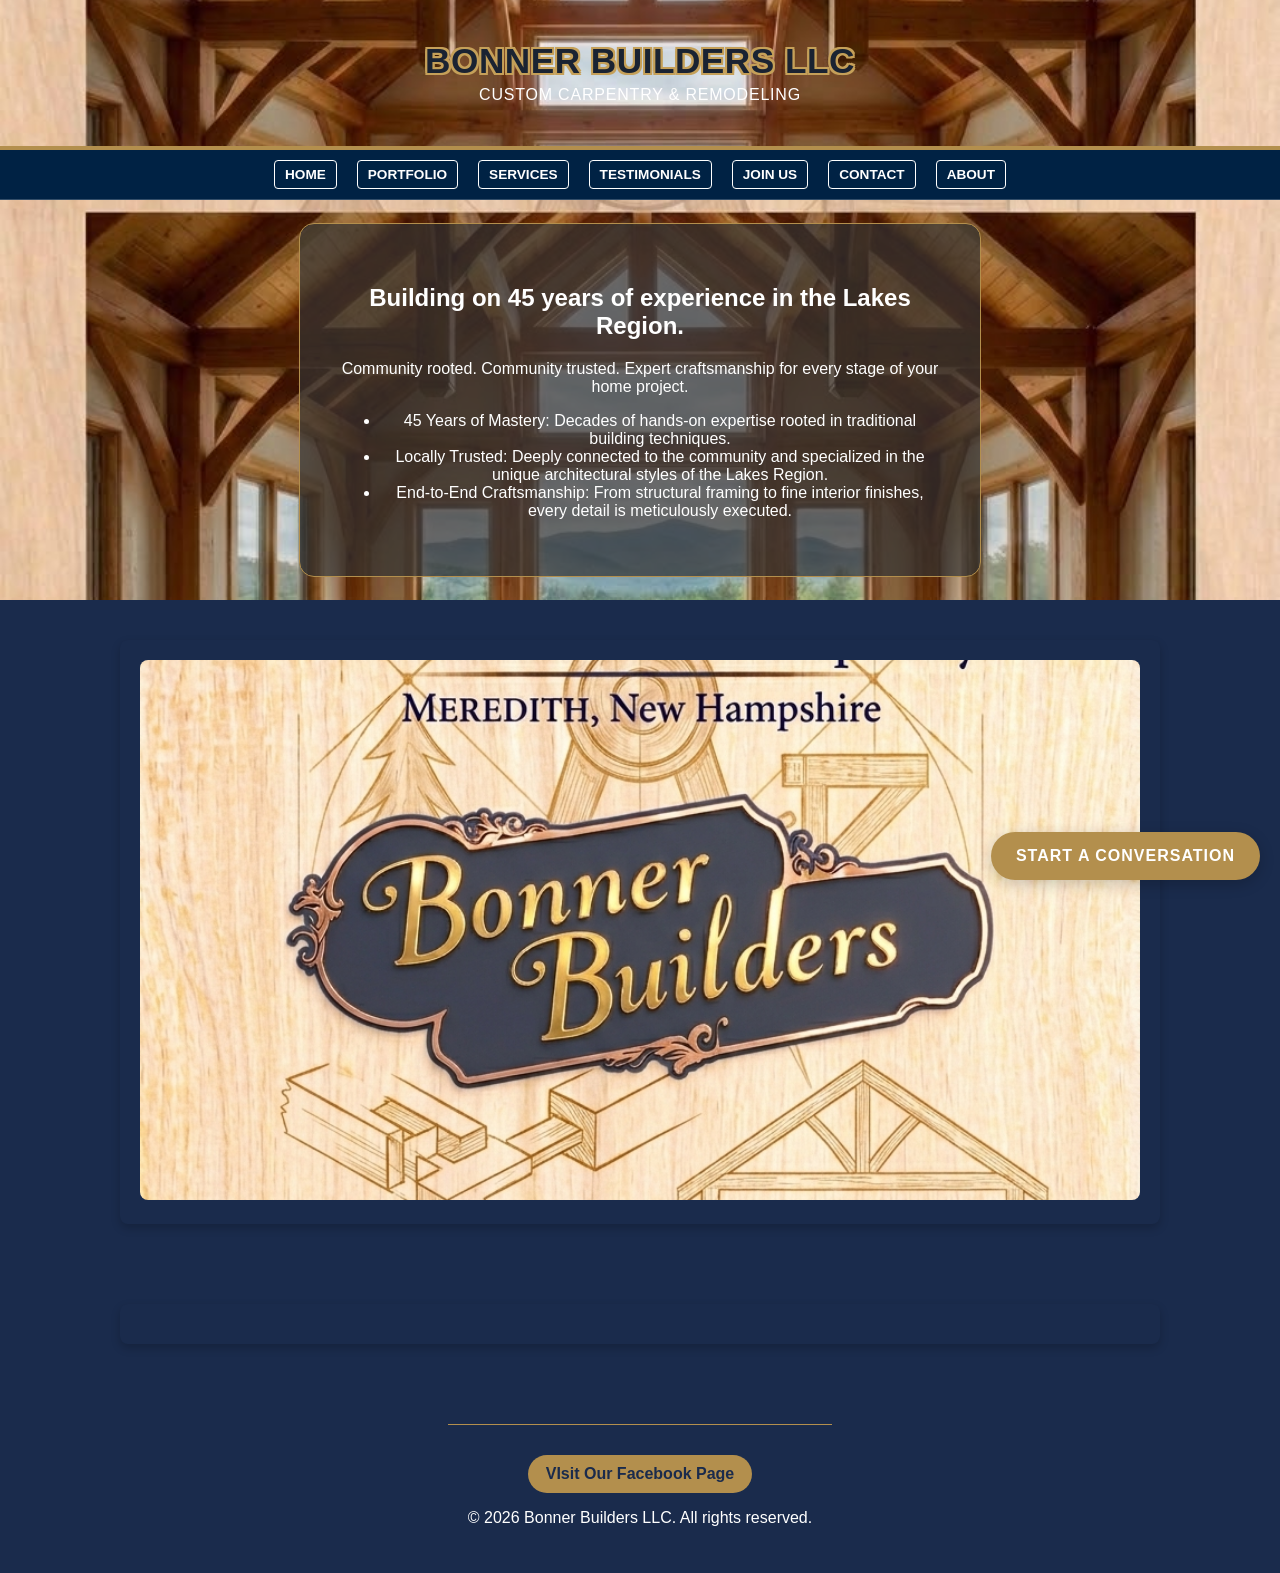
<file: index.html>
<!DOCTYPE html>
<html lang="en">
<head>
    <meta charset="UTF-8">
    <meta name="viewport" content="width=device-width, initial-scale=1.0">
    <title>Bonner Builders LLC | Custom Residential Carpentry & Remodeling</title>
    <link rel="stylesheet" href="style.css">
    <style>
        header h1 {
            color: #1a2332;
            text-shadow: 
                -2px -2px 0 #c5a059,
                2px -2px 0 #c5a059,
                -2px 2px 0 #c5a059,
                2px 2px 0 #c5a059,
                -2px 0 0 #c5a059,
                2px 0 0 #c5a059,
                0 -2px 0 #c5a059,
                0 2px 0 #c5a059,
                -1px -1px 0 #c5a059,
                1px -1px 0 #c5a059,
                -1px 1px 0 #c5a059,
                1px 1px 0 #c5a059;
        }
    </style>
</head>
<body>

<header id="home">
    <h1>BONNER BUILDERS LLC</h1>
    <p>CUSTOM CARPENTRY & REMODELING</p>
</header>

<nav>
    <a href="index.html">Home</a>
    <a href="portfolio.html">Portfolio</a>
    <a href="services.html">Services</a>
    <a href="testimonials.html">Testimonials</a>
    <a href="join.html">Join Us</a>
    <a href="contact.html">Contact</a>
    <a href="about.html">About</a>
</nav>
    <!-- Add this section to your index.html -->
<section class="hero-fade-container">
    <div class="fade-in-box">
        <h2>Building on 45 years of experience in the Lakes Region.</h2>
        <p>Community rooted. Community trusted. Expert craftsmanship for every stage of your home project.</p>
        
        <!-- Animated Bullet Points -->
        <ul class="animated-bullets">
            <li class="bullet-item bullet-1">45 Years of Mastery: Decades of hands-on expertise rooted in traditional building techniques.</li>
            <li class="bullet-item bullet-2">Locally Trusted: Deeply connected to the community and specialized in the unique architectural styles of the Lakes Region.</li>
            <li class="bullet-item bullet-3">End-to-End Craftsmanship: From structural framing to fine interior finishes, every detail is meticulously executed.</li>
        </ul>
    </div>
</section>
<main class="container">
    <!-- Add the 'fade-element' class to your image -->
    <img src="images/bbhero.png" 
         alt="Custom residential carpentry by Bonner Builders" 
         class="fade-element"
         style="width: 100%; max-height: 60vh; object-fit: cover; border-radius: 8px;">
</main><main class="container">

  </div>
</main>
    <footer>
        <div class="footer-facebook-link">
            <a class="footer-facebook-pill" href="https://www.facebook.com/share/1ekzLzXVcL/" target="_blank" rel="noopener noreferrer">VIsit Our Facebook Page</a>
        </div>
        <p>&copy; 2026 Bonner Builders LLC. All rights reserved.</p>
    </footer>
    <a href="contact.html" class="floating-cta">Start a Conversation</a>
</body>
</html>
</file>
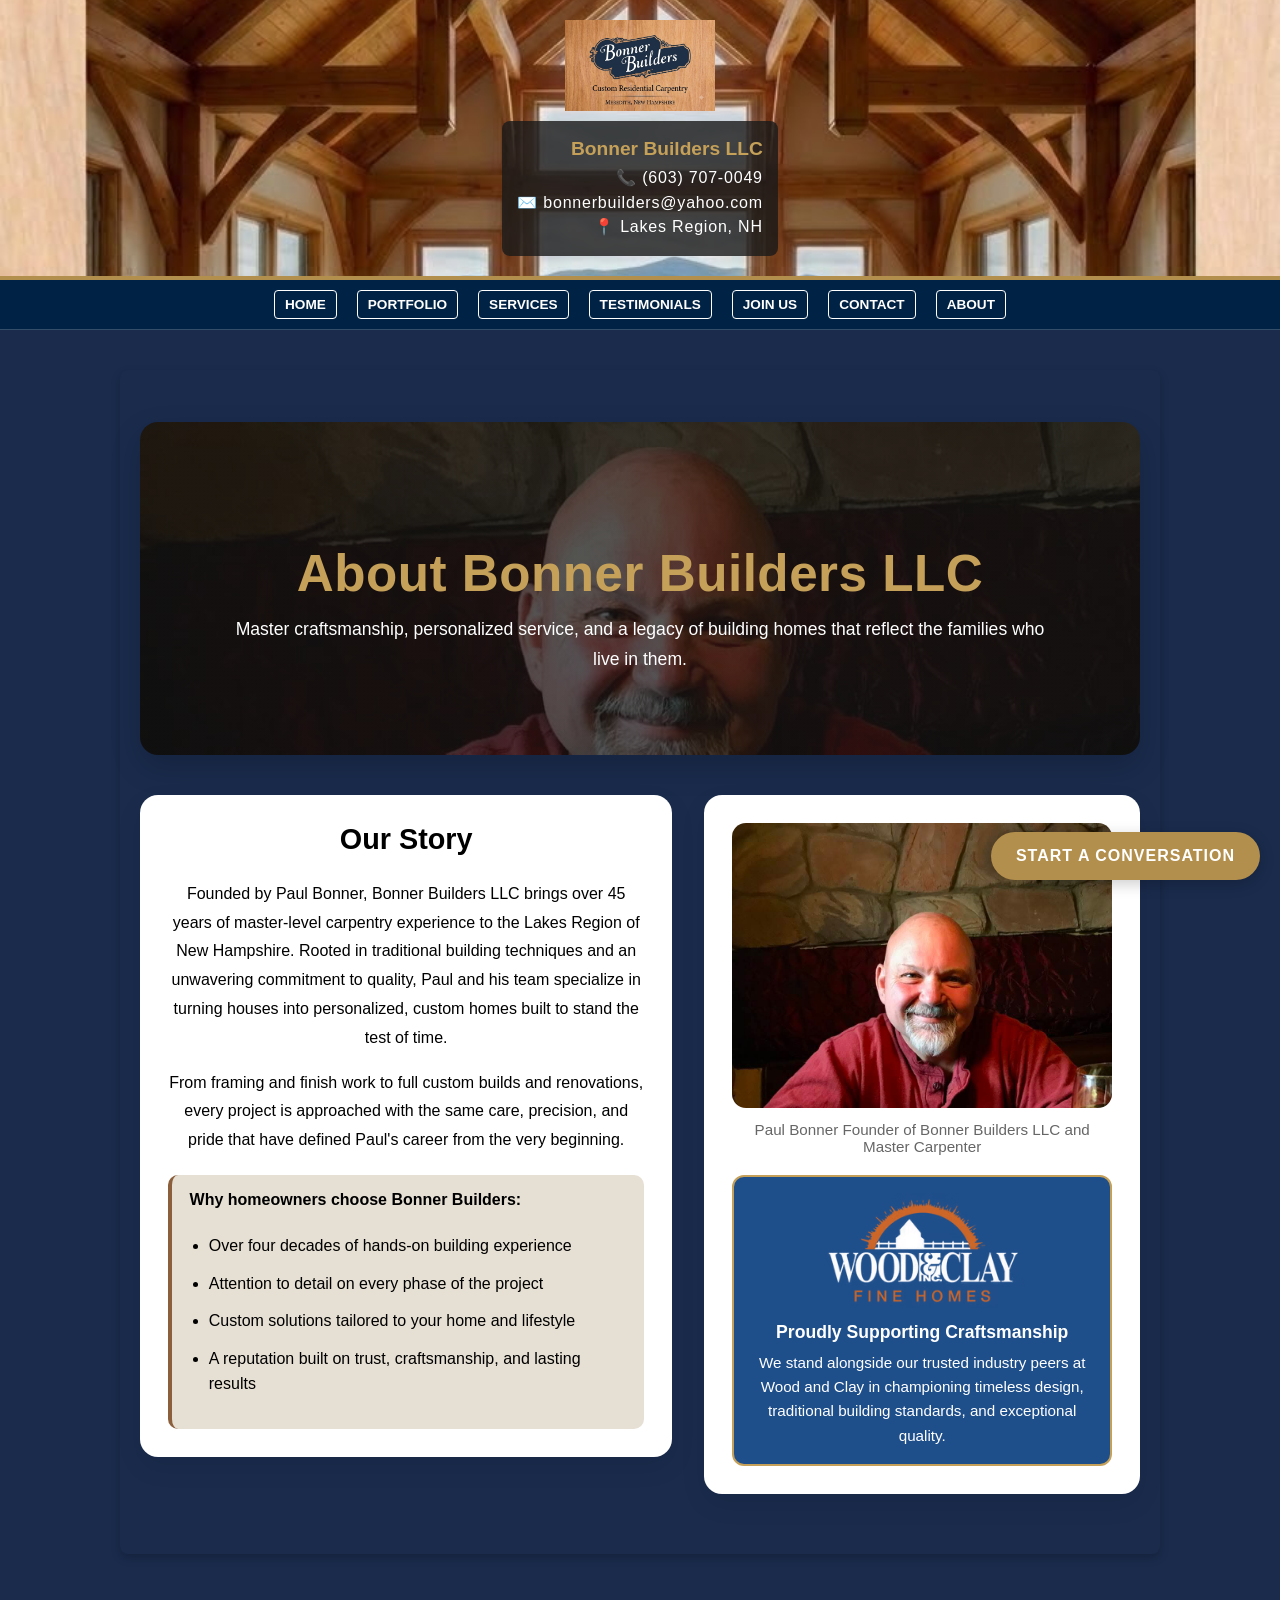
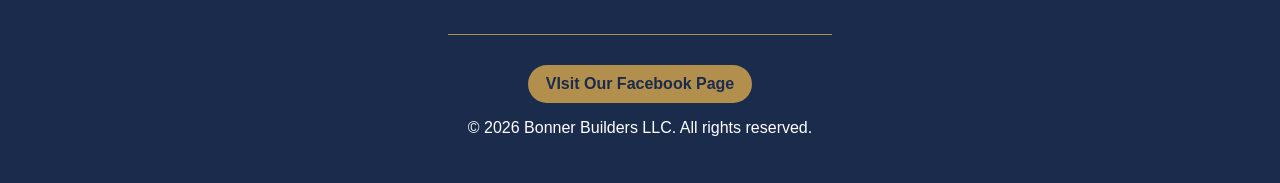
<file: about.html>
<!DOCTYPE html>
<html lang="en">
<head>
    <meta charset="UTF-8">
    <meta name="viewport" content="width=device-width, initial-scale=1.0">
    <title>About Us | Bonner Builders LLC</title>
    <link rel="stylesheet" href="style.css">
    <style>
        .about-hero {
            background: linear-gradient(rgba(20, 20, 20, 0.72), rgba(20, 20, 20, 0.72)), url('images/paul.jpg') center/cover no-repeat;
            color: #fff;
            border-radius: 18px;
            padding: 5rem 2rem;
            text-align: center;
            margin: 2rem 0;
            box-shadow: 0 12px 30px rgba(0, 0, 0, 0.18);
        }

        .about-hero h1 {
            font-size: clamp(2rem, 4vw, 3.5rem);
            margin-bottom: 0.75rem;
            letter-spacing: 0.5px;
            color: #c5a059;
        }

        .about-hero p {
            max-width: 820px;
            margin: 0 auto;
            font-size: 1.1rem;
            line-height: 1.7;
        }

        .about-content {
            display: grid;
            grid-template-columns: 1.1fr 0.9fr;
            gap: 2rem;
            align-items: start;
            margin: 2.5rem 0;
        }

        .story-card,
        .photo-card {
            background: #fff;
            border-radius: 18px;
            padding: 1.75rem;
            box-shadow: 0 10px 26px rgba(0, 0, 0, 0.08);
        }

        .story-card {
            color: #000;
        }

        .story-card h2,
        .story-card p,
        .story-card strong,
        .story-card li {
            color: #000;
        }

        .story-card h2 {
            margin-top: 0;
            font-size: 1.8rem;
        }

        .story-card p {
            line-height: 1.8;
            margin-bottom: 1rem;
        }

        .highlight-box {
            background: #e6dfd3;
            border-left: 4px solid #8b5e3c;
            padding: 1rem 1.1rem;
            border-radius: 10px;
            margin-top: 1.25rem;
            color: #000;
        }

        .highlight-box strong {
            color: #000;
        }

        .photo-card img {
            width: 100%;
            height: auto;
            border-radius: 14px;
            display: block;
            object-fit: cover;
        }

        .photo-card .caption {
            margin-top: 0.85rem;
            font-size: 0.95rem;
            color: #666;
            text-align: center;
        }

        .wood-clay-support {
            margin-top: 1.25rem;
            padding: 1rem;
            border: 2px solid #c5a059;
            border-radius: 12px;
            background: #1f4f8b;
            text-align: center;
        }

        .wood-clay-support img {
            max-width: 220px;
            width: 100%;
            height: auto;
            display: block;
            margin: 0 auto 0.85rem;
        }

        .wood-clay-support h3 {
            margin: 0 0 0.5rem;
            font-size: 1.1rem;
            color: #ffffff;
        }

        .wood-clay-support p {
            margin: 0;
            font-size: 0.95rem;
            line-height: 1.6;
            color: #ffffff;
        }

        .about-bullets {
            margin-top: 1.5rem;
            padding-left: 1.2rem;
            color: #000;
        }

        .about-bullets li {
            margin-bottom: 0.75rem;
            line-height: 1.6;
            color: #000;
        }

        @media (max-width: 900px) {
            .about-content {
                grid-template-columns: 1fr;
            }
        }
    </style>
</head>
<body>

  <header>
    <div class="logo-side">
        <img src="images/logo.png" alt="Bonner Builders Logo">
    </div>
    <div class="header-info">
        <h3>Bonner Builders LLC</h3>
        <p>📞 (603) 707-0049</p>
        <p>✉️ bonnerbuilders@yahoo.com</p>
        <p>📍 Lakes Region, NH</p>
    </div>
</header>

    <nav>
        <a href="index.html">HOME</a>
        <a href="portfolio.html">PORTFOLIO</a>
        <a href="services.html">SERVICES</a>
        <a href="testimonials.html">TESTIMONIALS</a>
        <a href="join.html">JOIN US</a>
        <a href="contact.html">CONTACT</a>
        <a href="about.html">ABOUT</a>
    </nav>

    <main class="container">
        <section class="about-hero">
            <h1>About Bonner Builders LLC</h1>
            <p>Master craftsmanship, personalized service, and a legacy of building homes that reflect the families who live in them.</p>
        </section>

        <section class="about-content">
            <article class="story-card">
                <h2>Our Story</h2>
                <p>
                    Founded by Paul Bonner, Bonner Builders LLC brings over 45 years of master-level carpentry experience to the Lakes Region of New Hampshire.
                    Rooted in traditional building techniques and an unwavering commitment to quality, Paul and his team specialize in turning houses
                    into personalized, custom homes built to stand the test of time.
                </p>

                <p>
                    From framing and finish work to full custom builds and renovations, every project is approached with the same care, precision, and pride
                    that have defined Paul's career from the very beginning.
                </p>

                <div class="highlight-box">
                    <strong>Why homeowners choose Bonner Builders:</strong>
                    <ul class="about-bullets">
                        <li>Over four decades of hands-on building experience</li>
                        <li>Attention to detail on every phase of the project</li>
                        <li>Custom solutions tailored to your home and lifestyle</li>
                        <li>A reputation built on trust, craftsmanship, and lasting results</li>
                    </ul>
                </div>
            </article>

            <aside class="photo-card">
                <img src="images/paul.jpg" alt="Paul Bonner">
                <div class="caption">Paul Bonner Founder of Bonner Builders LLC and Master Carpenter</div>
                <div class="wood-clay-support">
                    <a href="https://woodandclay.com" target="_blank" rel="noopener noreferrer">
                        <img src="assets/Wood&Clay_orangeltrs-01.avif" alt="Wood and Clay">
                    </a>
                    <h3>Proudly Supporting Craftsmanship</h3>
                    <p>We stand alongside our trusted industry peers at Wood and Clay in championing timeless design, traditional building standards, and exceptional quality.</p>
                </div>
            </aside>
        </section>
    </main>

<!-- Main content ends above this -->
  <!-- Main content ends above this -->
    <footer>
        <div class="footer-facebook-link">
            <a class="footer-facebook-pill" href="https://www.facebook.com/share/1ekzLzXVcL/" target="_blank" rel="noopener noreferrer">VIsit Our Facebook Page</a>
        </div>
        <p>&copy; 2026 Bonner Builders LLC. All rights reserved.</p>
    </footer>
    <a href="contact.html" class="floating-cta">Start a Conversation</a>
</body>
</html>
</file>
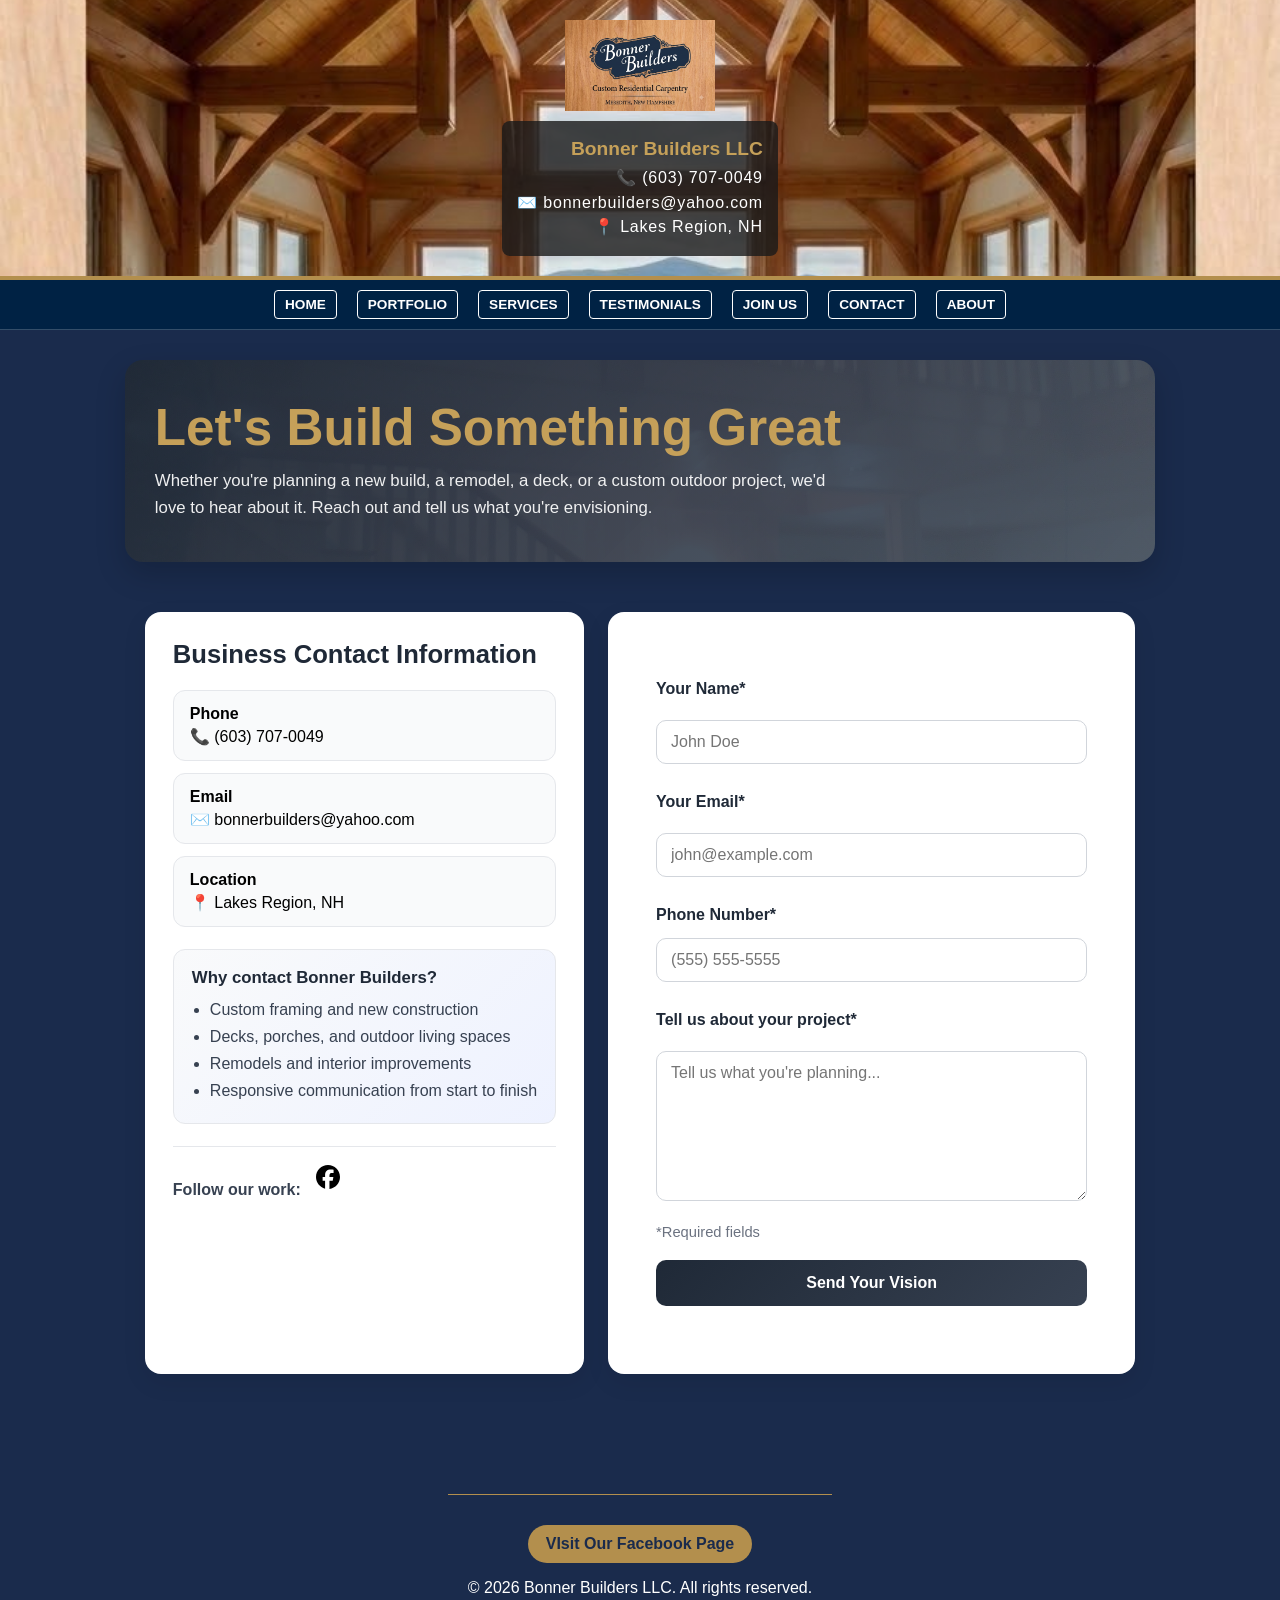
<file: contact.html>
<!DOCTYPE html>
<html lang="en">
<head>
  <meta charset="UTF-8">
  <meta name="viewport" content="width=device-width, initial-scale=1.0">
  <title>Contact Us | Bonner Builders LLC</title>
  <link rel="stylesheet" href="style.css">
  <style>
    .contact-page {
      padding: 30px 20px 60px;
    }

    .contact-hero {
      max-width: 1100px;
      margin: 0 auto 30px;
      background: linear-gradient(135deg, rgba(31,41,55,0.96), rgba(75,85,99,0.92)),
                  url('assets/bb (23).jpg') center/cover no-repeat;
      color: #fff;
      border-radius: 18px;
      overflow: hidden;
      padding: 40px 30px;
      box-shadow: 0 12px 30px rgba(0,0,0,0.18);
    }

    .contact-hero h1 {
      margin: 0 0 12px;
      font-size: clamp(2rem, 4vw, 3.2rem);
      line-height: 1.1;
      color: #c5a059;
    }

    .contact-hero p {
      margin: 0;
      max-width: 700px;
      font-size: 1.05rem;
      line-height: 1.6;
      color: rgba(255,255,255,0.92);
    }

    .contact-wrapper {
      max-width: 1100px;
      margin: 0 auto;
      display: grid;
      grid-template-columns: 1fr 1.2fr;
      gap: 24px;
      align-items: stretch;
    }

    .contact-details,
    .contact-form-container {
      background: #fff;
      border-radius: 16px;
      padding: 28px;
      box-shadow: 0 8px 24px rgba(0,0,0,0.08);
    }

    .contact-details h2 {
      margin-top: 0;
      font-size: 1.6rem;
      color: #1f2937;
    }

    .contact-details p {
      margin: 12px 0;
      color: #374151;
      line-height: 1.6;
    }

    .contact-list {
      display: grid;
      gap: 12px;
      margin-top: 20px;
    }

    .contact-item {
      border: 1px solid #e5e7eb;
      border-radius: 12px;
      padding: 14px 16px;
      background: #f9fafb;
      color: #000;
    }

    .contact-item strong {
      display: block;
      margin-bottom: 4px;
      color: #000;
    }

    .contact-item,
    .contact-item * {
      color: #000;
    }

    .social-links {
      margin-top: 22px;
      padding-top: 18px;
      border-top: 1px solid #e5e7eb;
    }

    .social-links p {
      margin-bottom: 10px;
    }

    .feature-box {
      margin-top: 22px;
      background: linear-gradient(135deg, #f9fafb, #eef2ff);
      border: 1px solid #e5e7eb;
      border-radius: 12px;
      padding: 18px;
    }

    .feature-box h3 {
      margin: 0 0 8px;
      font-size: 1.05rem;
      color: #1f2937;
    }

    .feature-box ul {
      margin: 0;
      padding-left: 18px;
      color: #374151;
      line-height: 1.7;
    }

    .contact-form-container form {
      display: grid;
      gap: 14px;
    }

    .contact-form-container label {
      font-weight: 600;
      color: #1f2937;
    }

    .contact-form-container input,
    .contact-form-container textarea {
      width: 100%;
      border: 1px solid #d1d5db;
      border-radius: 10px;
      padding: 12px 14px;
      font: inherit;
      background: #fff;
      transition: border-color 0.2s ease, box-shadow 0.2s ease;
      box-sizing: border-box;
    }

    .contact-form-container input:focus,
    .contact-form-container textarea:focus {
      outline: none;
      border-color: #2563eb;
      box-shadow: 0 0 0 3px rgba(37,99,235,0.12);
    }

    .contact-form-container button {
      margin-top: 6px;
      border: none;
      border-radius: 10px;
      padding: 14px 18px;
      background: linear-gradient(135deg, #1f2937, #374151);
      color: #fff;
      font-weight: 700;
      font-size: 1rem;
      cursor: pointer;
      transition: transform 0.2s ease, box-shadow 0.2s ease;
    }

    .contact-form-container button:hover {
      transform: translateY(-1px);
      box-shadow: 0 8px 16px rgba(31,41,55,0.18);
    }

    .form-note {
      font-size: 0.92rem;
      color: #6b7280;
      margin-top: -6px;
    }

    @media (max-width: 900px) {
      .contact-wrapper {
        grid-template-columns: 1fr;
      }
    }
  </style>
</head>
<body>

  <header>
    <div class="logo-side">
      <img src="images/logo.png" alt="Bonner Builders Logo">
    </div>
    <div class="header-info">
      <h3>Bonner Builders LLC</h3>
      <p>📞 (603) 707-0049</p>
      <p>✉️ bonnerbuilders@yahoo.com</p>
      <p>📍 Lakes Region, NH</p>
    </div>
  </header>

  <nav>
    <a href="index.html">Home</a>
    <a href="portfolio.html">Portfolio</a>
    <a href="services.html">Services</a>
    <a href="testimonials.html">Testimonials</a>
    <a href="join.html">Join Us</a>
    <a href="contact.html">Contact</a>
    <a href="about.html">About</a>
  </nav>

  <main class="contact-page">
    <section class="contact-hero">
      <h1>Let's Build Something Great</h1>
      <p>
        Whether you're planning a new build, a remodel, a deck, or a custom outdoor project,
        we'd love to hear about it. Reach out and tell us what you're envisioning.
      </p>
    </section>

    <section class="contact-wrapper">
      <div class="contact-details">
        <h2>Business Contact Information</h2>
        <div class="contact-list">
          <div class="contact-item">
            <strong>Phone</strong>
            📞 (603) 707-0049
          </div>
          <div class="contact-item">
            <strong>Email</strong>
            ✉️ bonnerbuilders@yahoo.com
          </div>
          <div class="contact-item">
            <strong>Location</strong>
            📍 Lakes Region, NH
          </div>
        </div>

        <div class="feature-box">
          <h3>Why contact Bonner Builders?</h3>
          <ul>
            <li>Custom framing and new construction</li>
            <li>Decks, porches, and outdoor living spaces</li>
            <li>Remodels and interior improvements</li>
            <li>Responsive communication from start to finish</li>
          </ul>
        </div>

        <div class="social-links">
          <p><strong>Follow our work:</strong></p>
          <a href="https://www.facebook.com/share/1ekzLzXVcL/" target="_blank" rel="noopener noreferrer">
            <img src="assets/facebook.svg" alt="Facebook" style="width:24px; height:24px; vertical-align:middle;">
          </a>
        </div>
      </div>

      <div class="contact-form-container">
        <form action="https://api.staticforms.dev/submit" method="POST">
          <input type="hidden" name="apiKey" value="sf_a66bca4711256ac8e68b286d">
          <input type="hidden" name="redirectTo" value="https://toddkidneyjourney1.github.io/Bonner-Builders-LLC/thank-you.html">

          <label for="name">Your Name*</label>
          <input type="text" id="name" name="name" placeholder="John Doe" required>

          <label for="email">Your Email*</label>
          <input type="email" id="email" name="email" placeholder="john@example.com" required>

          <label for="phone">Phone Number*</label>
          <input type="tel" id="phone" name="phone" placeholder="(555) 555-5555" required>

          <label for="message">Tell us about your project*</label>
          <textarea id="message" name="message" rows="6" placeholder="Tell us what you're planning..." required></textarea>

          <div class="form-note">*Required fields</div>

          <button type="submit">Send Your Vision</button>
        </form>
      </div>
    </section>
  </main>

  <footer>
    <div class="footer-facebook-link">
      <a class="footer-facebook-pill" href="https://www.facebook.com/share/1ekzLzXVcL/" target="_blank" rel="noopener noreferrer">VIsit Our Facebook Page</a>
    </div>
    <p>&copy; 2026 Bonner Builders LLC. All rights reserved.</p>
  </footer>

</body>
</html>
</file>
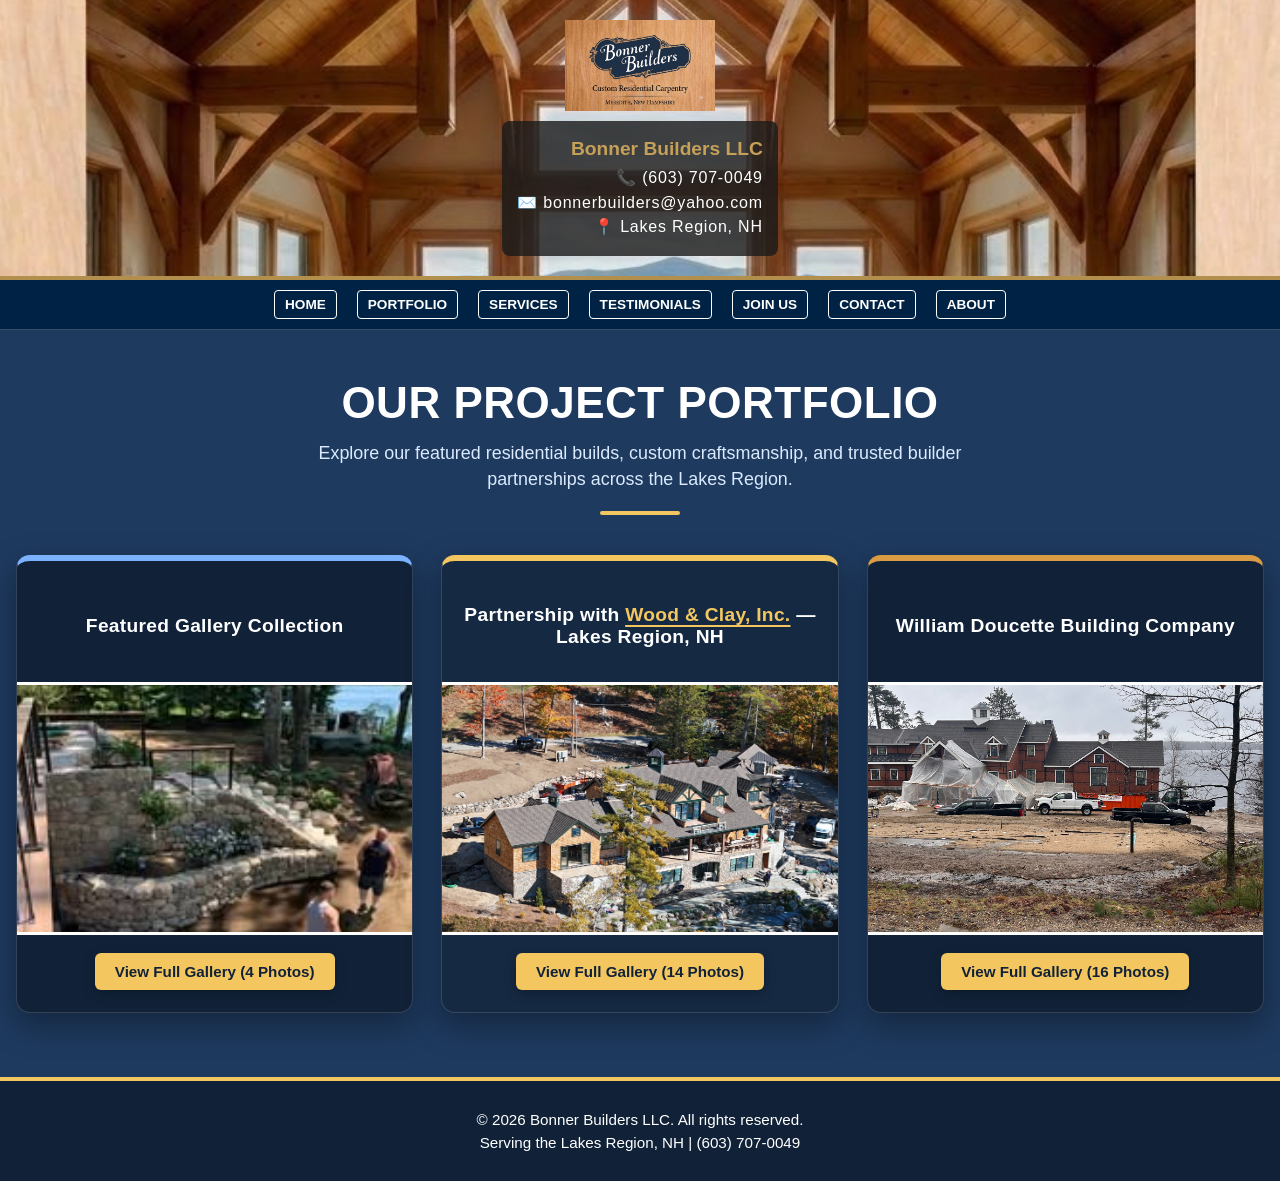
<file: portfolio.html>
<!DOCTYPE html>
<html lang="en">
<head>
  <meta charset="UTF-8" />
  <meta name="viewport" content="width=device-width, initial-scale=1.0" />
  <title>Portfolio | Bonner Builders LLC</title>
  <link rel="stylesheet" href="style.css" />
  <script type="application/ld+json">
    {
      "@context": "https://schema.org",
      "@type": "GeneralContractor",
      "name": "Bonner Builders LLC",
      "image": "https://bonner-builders-llc.com/assets/logo.png",
      "telephone": "(603) 707-0049",
      "email": "bonnerbuilders@yahoo.com",
      "areaServed": "Lakes Region, NH",
      "url": "https://bonner-builders-llc.com"
    }
  </script>
  <style>
    :root {
      --page-max: 1320px;
      --card-radius: 14px;
      --page-bg-blue: #1e3a5f; /* Full-page brand blue */
      --card-blue-1: #112238;  /* Deeper navy so cards contrast against blue page */
      --card-blue-2: #152942;
      --accent-gold: #f3c65f;
      --accent-bronze: #d99b43;
      --accent-ice: #7ab2ff;
      --shadow: 0 12px 32px rgba(0, 0, 0, 0.35);
      --shadow-hover: 0 18px 40px rgba(0, 0, 0, 0.45);
    }

    /* !important overrides style.css so the entire page background turns blue */
    html, body {
      margin: 0;
      padding: 0;
      background-color: var(--page-bg-blue) !important;
      background: var(--page-bg-blue) !important;
      color: #ffffff;
      display: flex;
      flex-direction: column;
      min-height: 100vh;
    }

    .portfolio-section-header {
      width: min(100% - 2rem, var(--page-max));
      margin: clamp(32px, 4vw, 48px) auto 0;
      text-align: center;
      position: relative;
      z-index: 1;
    }

    .portfolio-main-title {
      font-size: clamp(2rem, 3.5vw, 2.75rem);
      color: #ffffff !important;
      margin: 0 0 12px;
      font-weight: 800;
      letter-spacing: 0.5px;
      text-transform: uppercase;
    }

    .portfolio-subtitle {
      font-size: clamp(1rem, 1.4vw, 1.15rem);
      color: #dbeafe !important;
      max-width: 680px;
      margin: 0 auto 18px;
      line-height: 1.5;
    }

    .title-divider {
      width: 80px;
      height: 4px;
      background-color: var(--accent-gold);
      margin: 0 auto;
      border-radius: 2px;
    }

    .portfolio-container {
      width: min(100% - 2rem, var(--page-max));
      margin: clamp(28px, 4vw, 40px) auto clamp(48px, 6vw, 64px);
      display: grid;
      grid-template-columns: repeat(3, minmax(0, 1fr));
      gap: 28px;
    }

    .project-card {
      background: var(--card-blue-1);
      border-radius: var(--card-radius);
      box-shadow: var(--shadow);
      overflow: hidden;
      display: flex;
      flex-direction: column;
      transition: transform 0.3s ease, box-shadow 0.3s ease;
      border: 1px solid rgba(255, 255, 255, 0.15);
      border-top: 6px solid var(--accent-gold);
    }

    .project-card:nth-child(1) {
      border-top-color: var(--accent-ice);
      background: var(--card-blue-1);
    }

    .project-card:nth-child(2) {
      border-top-color: var(--accent-gold);
      background: var(--card-blue-2);
    }

    .project-card:nth-child(3) {
      border-top-color: var(--accent-bronze);
      background: var(--card-blue-1);
    }

    .project-card:hover {
      transform: translateY(-6px);
      box-shadow: var(--shadow-hover);
    }

    .card-header {
      padding: 22px 20px 14px;
      text-align: center;
      min-height: 85px;
      display: flex;
      align-items: center;
      justify-content: center;
    }

    .project-title {
      font-size: clamp(1.1rem, 1.5vw, 1.35rem);
      color: #ffffff;
      margin: 0;
      font-weight: 700;
      letter-spacing: 0.3px;
    }

    .partner-link {
      color: var(--accent-gold);
      text-decoration: underline;
      text-underline-offset: 4px;
      text-decoration-thickness: 2px;
      transition: color 0.2s ease, text-decoration-color 0.2s ease;
    }

    .partner-link:hover {
      color: #ffffff;
      text-decoration-color: #ffffff;
    }

    .card-img-container {
      position: relative;
      width: 100%;
      aspect-ratio: 16 / 10;
      background: #0b1624;
      overflow: hidden;
      display: block;
      border-top: 3px solid #ffffff;
      border-bottom: 3px solid #ffffff;
    }

    .card-img-container img {
      width: 100%;
      height: 100%;
      object-fit: cover;
      transition: transform 0.4s ease;
      display: block;
    }

    .project-card:hover .card-img-container img {
      transform: scale(1.04);
    }

    .card-footer {
      padding: 18px 20px 22px;
      text-align: center;
      margin-top: auto;
    }

    .gallery-btn {
      display: inline-block;
      background: var(--accent-gold);
      color: #112238;
      font-weight: 700;
      padding: 10px 20px;
      border-radius: 6px;
      text-decoration: none;
      box-shadow: 0 4px 12px rgba(0, 0, 0, 0.25);
      transition: background 0.2s ease, transform 0.2s ease, color 0.2s ease;
      font-size: 0.95rem;
    }

    .gallery-btn:hover {
      background: #ffffff;
      color: #112238;
      transform: scale(1.02);
    }

    footer {
      background-color: var(--card-blue-1) !important;
      color: #ffffff;
      text-align: center;
      padding: 24px;
      margin-top: auto;
      border-top: 4px solid var(--accent-gold);
      width: 100% !important;
      max-width: 100% !important;
      box-sizing: border-box;
    }

    footer p {
      margin: 6px 0;
      font-size: 0.95rem;
    }

    @media (max-width: 1024px) {
      .portfolio-container {
        grid-template-columns: repeat(2, minmax(0, 1fr));
      }
    }

    @media (max-width: 640px) {
      .portfolio-container {
        grid-template-columns: 1fr;
      }
    }

    @media (prefers-reduced-motion: reduce) {
      .project-card, .card-img-container img, .gallery-btn, .partner-link {
        transition: none;
      }
    }
  </style>
</head>
<body>
  <header>
    <div class="logo-side">
      <img src="assets/logo.png" alt="Bonner Builders Logo" decoding="async" />
    </div>
    <div class="header-info">
      <h3>Bonner Builders LLC</h3>
      <p>📞 (603) 707-0049</p>
      <p>✉️ bonnerbuilders@yahoo.com</p>
      <p>📍 Lakes Region, NH</p>
    </div>
  </header>

  <nav>
    <a href="index.html">Home</a>
    <a href="portfolio.html">Portfolio</a>
    <a href="services.html">Services</a>
    <a href="testimonials.html">Testimonials</a>
    <a href="join.html">Join Us</a>
    <a href="contact.html">Contact</a>
    <a href="about.html">About</a>
  </nav>

  <!-- Title Section Above Cards -->
  <section class="portfolio-section-header">
    <h1 class="portfolio-main-title">Our Project Portfolio</h1>
    <p class="portfolio-subtitle">Explore our featured residential builds, custom craftsmanship, and trusted builder partnerships across the Lakes Region.</p>
    <div class="title-divider"></div>
  </section>

  <main class="portfolio-container">
    
    <!-- Card 1: Featured Gallery Collection -->
    <article class="project-card">
      <div class="card-header">
        <h2 class="project-title">Featured Gallery Collection</h2>
      </div>
      <a href="featured-gallery.html" class="card-img-container" aria-label="View Featured Collection Gallery">
        <img src="assets/facebookpics (10).jpeg" alt="Construction project showcase image" loading="eager" decoding="async" />
      </a>
      <div class="card-footer">
        <a href="featured-gallery.html" class="gallery-btn">View Full Gallery (4 Photos)</a>
      </div>
    </article>

    <!-- Card 2: Wood & Clay Partnership -->
    <article class="project-card">
      <div class="card-header">
        <h2 class="project-title">
          Partnership with <a href="https://www.woodandclay.com" class="partner-link" target="_blank" rel="noopener noreferrer">Wood & Clay, Inc.</a> — Lakes Region, NH
        </h2>
      </div>
      <a href="wood-and-clay-gallery.html" class="card-img-container" aria-label="View Wood and Clay Partnership Gallery">
        <img src="assets/bb (1).jpg" alt="Construction project showcase image" loading="lazy" decoding="async" />
      </a>
      <div class="card-footer">
        <a href="wood-and-clay-gallery.html" class="gallery-btn">View Full Gallery (14 Photos)</a>
      </div>
    </article>

    <!-- Card 3: William Doucette Building Company -->
    <article class="project-card">
      <div class="card-header">
        <h2 class="project-title">William Doucette Building Company</h2>
      </div>
      <a href="william-doucette-building.html" class="card-img-container" aria-label="View William Doucette Building Company Gallery">
        <img src="assets/bb (14).jpg" alt="Construction project showcase image" loading="lazy" decoding="async" />
      </a>
      <div class="card-footer">
        <a href="william-doucette-building.html" class="gallery-btn">View Full Gallery (16 Photos)</a>
      </div>
    </article>

  </main>

  <footer>
    <p>&copy; 2026 Bonner Builders LLC. All rights reserved.</p>
    <p>Serving the Lakes Region, NH | (603) 707-0049</p>
  </footer>
</body>
</html>
</file>
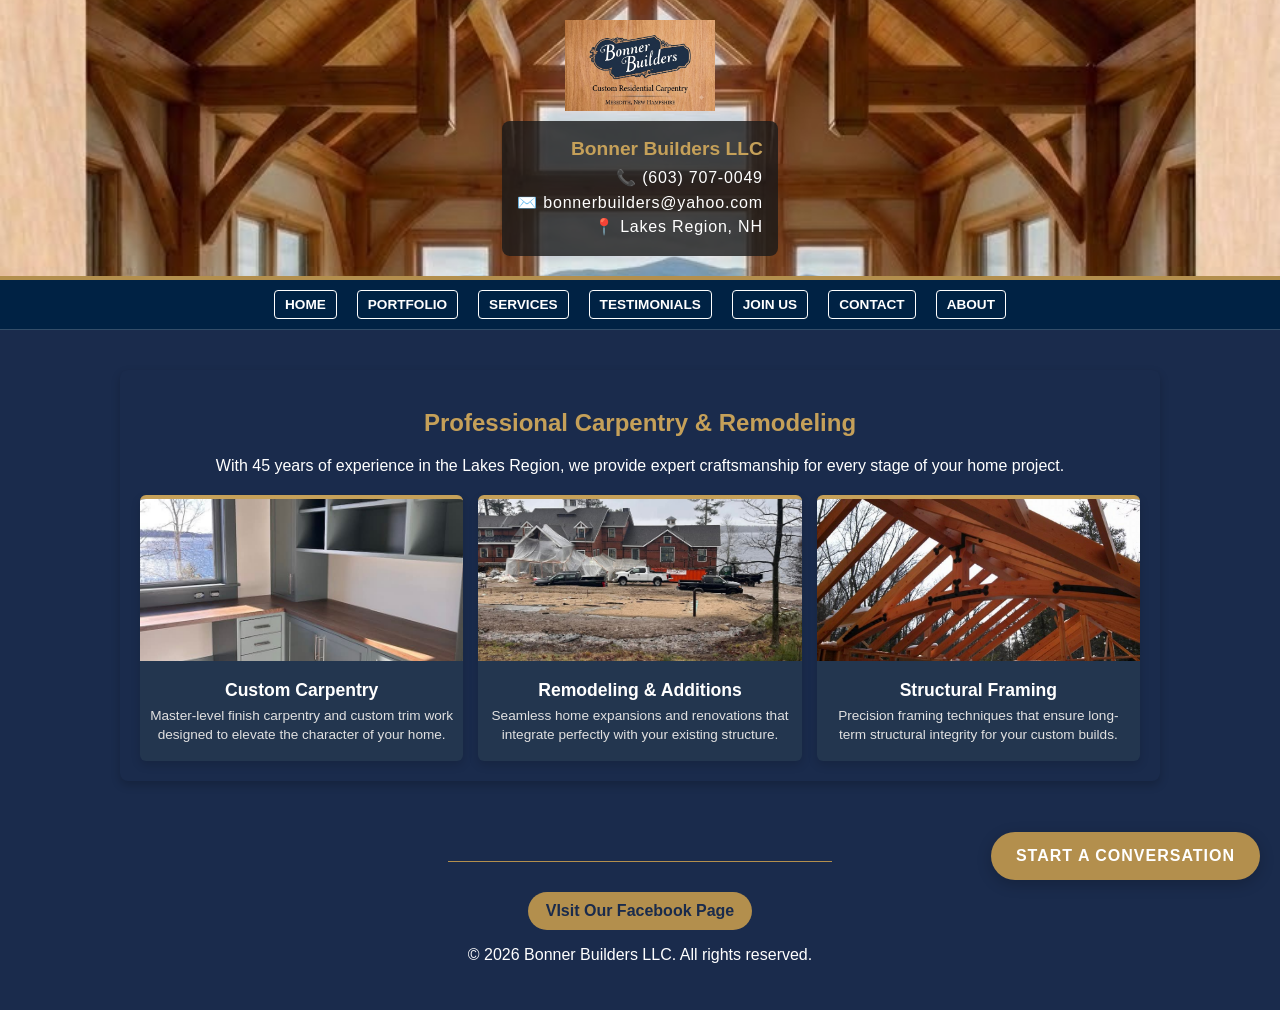
<file: services.html>
<!DOCTYPE html>
<html lang="en">
<head>
    <meta charset="UTF-8">
    <meta name="viewport" content="width=device-width, initial-scale=1.0">
    <title>Services | Bonner Builders LLC</title>
    <link rel="stylesheet" href="style.css">
    <style>
        /* Forces exactly 3 horizontal columns on one screen, overriding the main stylesheet */
        body main.container .services-grid {
            display: grid !important;
            grid-template-columns: repeat(3, 1fr) !important;
            gap: 15px !important;
            margin-top: 20px !important;
        }

        /* Styles each individual service block */
        .service-box {
            background: #23364f;
            padding: 0 0 12px 0;
            border-radius: 6px;
            border-top: 4px solid #c5a059;
            box-shadow: 0 4px 10px rgba(0, 0, 0, 0.15);
            overflow: hidden;
            text-align: center;
        }

        /* Shrinks photo height slightly to fit the vertical screen limits */
        .service-box img {
            width: 100%;
            height: 18vh; 
            object-fit: cover;
            margin-bottom: 10px;
        }

        .service-box h3 {
            margin: 5px 10px;
            font-size: 1.1rem;
            color: #ffffff;
        }

        .service-box p {
            margin: 5px 10px;
            font-size: 0.85rem;
            color: #e0e0e0;
            line-height: 1.4;
        }

        /* Style for the main headline */
        main.container > h2 {
            color: #c5a059;
        }
    </style>
</head>
<body>

<header>
    <div class="logo-side">
        <img src="images/logo.png" alt="Bonner Builders Logo">
    </div>
    <div class="header-info">
        <h3>Bonner Builders LLC</h3>
        <p>📞 (603) 707-0049</p>
        <p>✉️ bonnerbuilders@yahoo.com</p>
        <p>📍 Lakes Region, NH</p>
    </div>
</header>

<nav>
    <a href="index.html">Home</a>
    <a href="portfolio.html">Portfolio</a>
    <a href="services.html">Services</a>
    <a href="testimonials.html">Testimonials</a>
    <a href="join.html">Join Us</a>
    <a href="contact.html">Contact</a>
    <a href="about.html">About</a>
</nav>
    <main class="container">
        <h2>Professional Carpentry & Remodeling</h2>
        <p>With 45 years of experience in the Lakes Region, we provide expert craftsmanship for every stage of your home project.</p>
        
        <div class="services-grid">
            <div class="service-box">
                <img src="images/custom-carpentry.jpg" alt="Custom Carpentry">
                <h3>Custom Carpentry</h3>
                <p>Master-level finish carpentry and custom trim work designed to elevate the character of your home.</p>
            </div>
            
            <div class="service-box">
                <img src="images/remodeling-additions.jpg" alt="Remodeling & Additions">
                <h3>Remodeling & Additions</h3>
                <p>Seamless home expansions and renovations that integrate perfectly with your existing structure.</p>
            </div>
            
            <div class="service-box">
                <img src="images/frame1.jpg" alt="Structural Framing">
                <h3>Structural Framing</h3>
                <p>Precision framing techniques that ensure long-term structural integrity for your custom builds.</p>
            </div>
        </div>
    </main>
<a href="contact.html" class="floating-cta">Start a Conversation</a>
  <!-- Main content ends above this -->
    <footer>
        <div class="footer-facebook-link">
            <a class="footer-facebook-pill" href="https://www.facebook.com/share/1ekzLzXVcL/" target="_blank" rel="noopener noreferrer">VIsit Our Facebook Page</a>
        </div>
        <p>&copy; 2026 Bonner Builders LLC. All rights reserved.</p>
    </footer>
</body>
</html>
</file>
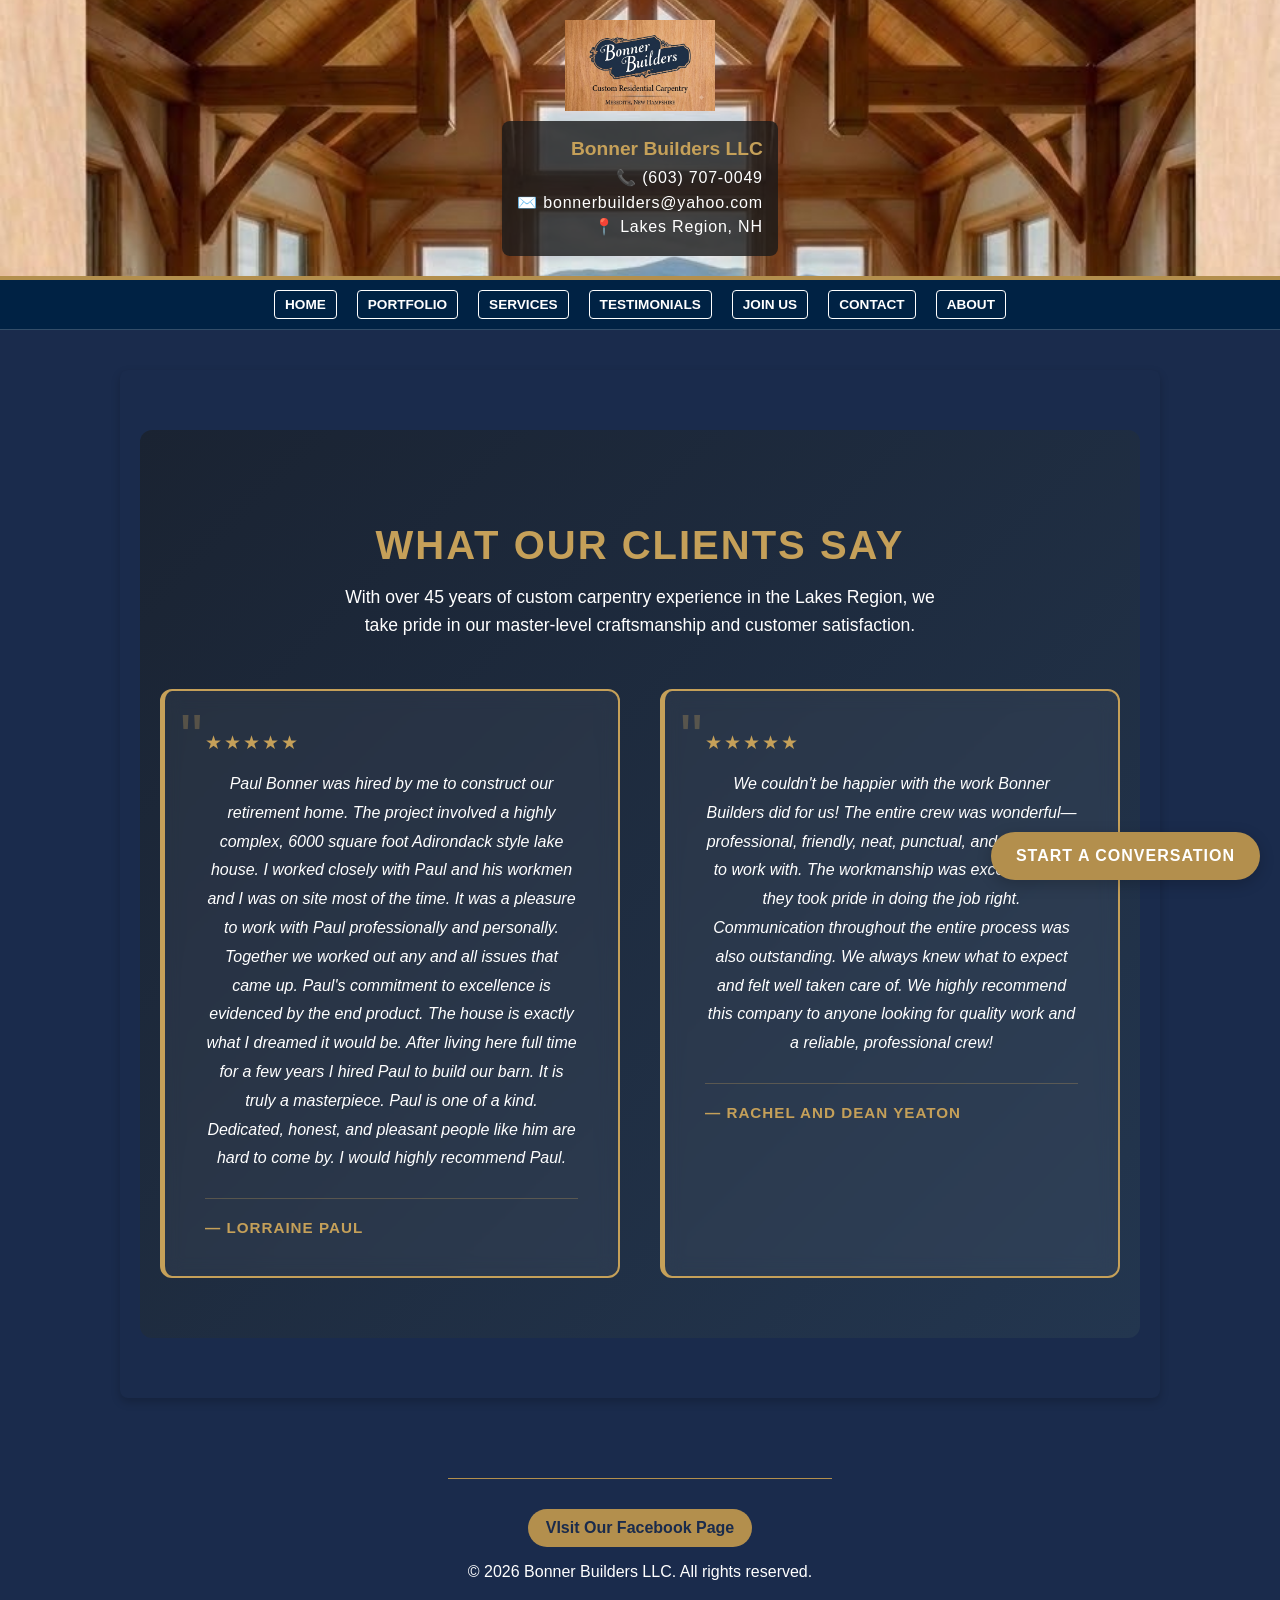
<file: testimonials.html>
<!DOCTYPE html>
<html lang="en">
<head>
    <meta charset="UTF-8">
    <meta name="viewport" content="width=device-width, initial-scale=1.0">
    <title>Testimonials | Bonner Builders LLC</title>
    <link rel="stylesheet" href="style.css">
    <style>
        .testimonials-section {
            background: linear-gradient(135deg, #1a2332 0%, #23364f 100%);
            padding: 60px 20px;
            margin: 40px 0;
            border-radius: 12px;
        }

        .testimonials-header {
            text-align: center;
            margin-bottom: 50px;
        }

        .testimonials-header h2 {
            color: #c5a059;
            font-size: 2.5rem;
            margin-bottom: 15px;
            text-transform: uppercase;
            letter-spacing: 2px;
        }

        .testimonials-header p {
            color: #ffffff;
            font-size: 1.1rem;
            max-width: 600px;
            margin: 0 auto;
            line-height: 1.6;
        }

        .testimonial-grid {
            display: grid;
            grid-template-columns: repeat(auto-fit, minmax(350px, 1fr));
            gap: 40px;
            margin-top: 50px;
            max-width: 1200px;
            margin-left: auto;
            margin-right: auto;
        }

        .testimonial-card {
            background: rgba(255, 255, 255, 0.05);
            backdrop-filter: blur(10px);
            padding: 40px;
            border-radius: 12px;
            border: 2px solid #c5a059;
            border-left: 5px solid #c5a059;
            transition: all 0.3s ease;
            position: relative;
        }

        .testimonial-card:hover {
            transform: translateY(-5px);
            box-shadow: 0 8px 30px rgba(197, 160, 89, 0.2);
            background: rgba(255, 255, 255, 0.08);
        }

        .testimonial-card::before {
            content: '"';
            position: absolute;
            top: 10px;
            left: 15px;
            font-size: 4rem;
            color: #c5a059;
            opacity: 0.3;
        }

        .testimonial-content {
            color: #ffffff;
            font-size: 1rem;
            line-height: 1.8;
            margin-bottom: 25px;
            font-style: italic;
        }

        .testimonial-author {
            display: flex;
            align-items: center;
            padding-top: 20px;
            border-top: 1px solid rgba(197, 160, 89, 0.3);
        }

        .author-name {
            color: #c5a059;
            font-weight: bold;
            text-transform: uppercase;
            letter-spacing: 1px;
            font-size: 0.95rem;
        }

        .stars {
            color: #c5a059;
            margin-bottom: 15px;
            font-size: 1.2rem;
            letter-spacing: 2px;
        }

        @media (max-width: 768px) {
            .testimonials-header h2 {
                font-size: 2rem;
            }

            .testimonial-grid {
                grid-template-columns: 1fr;
                gap: 30px;
            }

            .testimonial-card {
                padding: 30px;
            }
        }
    </style>
</head>
<body>

<header>
    <div class="logo-side">
        <img src="images/logo.png" alt="Bonner Builders Logo">
    </div>
    <div class="header-info">
        <h3>Bonner Builders LLC</h3>
        <p>📞 (603) 707-0049</p>
        <p>✉️ bonnerbuilders@yahoo.com</p>
        <p>📍 Lakes Region, NH</p>
    </div>
</header>

<nav>
    <a href="index.html">Home</a>
    <a href="portfolio.html">Portfolio</a>
    <a href="services.html">Services</a>
    <a href="testimonials.html">Testimonials</a>
    <a href="join.html">Join Us</a>
    <a href="contact.html">Contact</a>
    <a href="about.html">About</a>
</nav>

<main class="container">
    <section class="testimonials-section">
        <div class="testimonials-header">
            <h2>What Our Clients Say</h2>
            <p>With over 45 years of custom carpentry experience in the Lakes Region, we take pride in our master-level craftsmanship and customer satisfaction.</p>
        </div>
        
        <div class="testimonial-grid">
            <div class="testimonial-card">
                <div class="stars">★★★★★</div>
                <p class="testimonial-content">Paul Bonner was hired by me to construct our retirement home. The project involved a highly complex, 6000 square foot Adirondack style lake house. I worked closely with Paul and his workmen and I was on site most of the time. It was a pleasure to work with Paul professionally and personally. Together we worked out any and all issues that came up. Paul's commitment to excellence is evidenced by the end product. The house is exactly what I dreamed it would be. After living here full time for a few years I hired Paul to build our barn. It is truly a masterpiece. Paul is one of a kind. Dedicated, honest, and pleasant people like him are hard to come by. I would highly recommend Paul.</p>
                <div class="testimonial-author">
                    <div class="author-name">— Lorraine Paul</div>
                </div>
            </div>

            <div class="testimonial-card">
                <div class="stars">★★★★★</div>
                <p class="testimonial-content">We couldn't be happier with the work Bonner Builders did for us! The entire crew was wonderful—professional, friendly, neat, punctual, and a pleasure to work with. The workmanship was excellent, and they took pride in doing the job right. Communication throughout the entire process was also outstanding. We always knew what to expect and felt well taken care of. We highly recommend this company to anyone looking for quality work and a reliable, professional crew!</p>
                <div class="testimonial-author">
                    <div class="author-name">— Rachel and Dean Yeaton</div>
                </div>
            </div>
        </div>
    </section>
</main>

<a href="contact.html" class="floating-cta">Start a Conversation</a>

<footer>
    <div class="footer-facebook-link">
        <a class="footer-facebook-pill" href="https://www.facebook.com/share/1ekzLzXVcL/" target="_blank" rel="noopener noreferrer">VIsit Our Facebook Page</a>
    </div>
    <p>&copy; 2026 Bonner Builders LLC. All rights reserved.</p>
</footer>

</body>
</html>
</file>
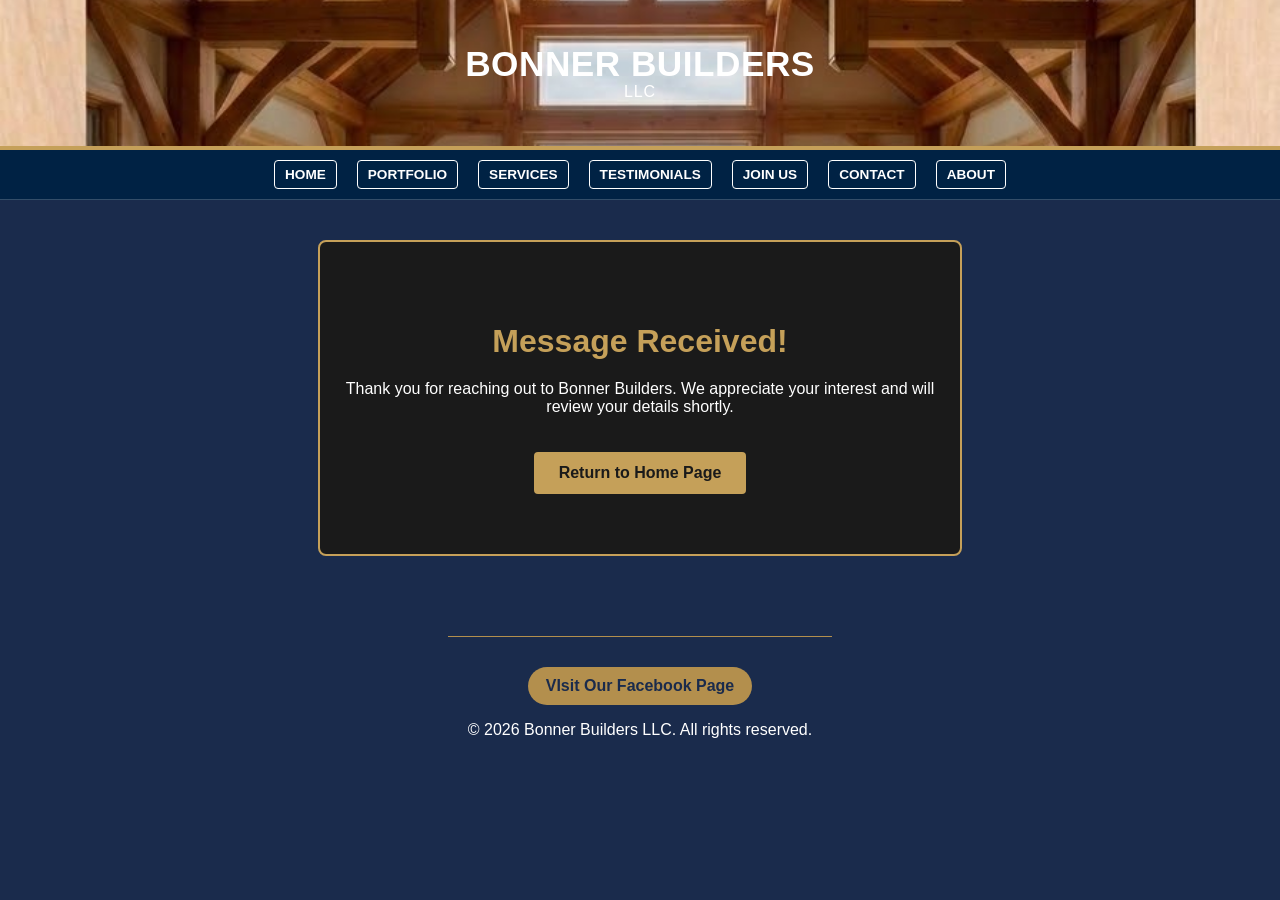
<file: thank-you.html>
<!DOCTYPE html>
<html lang="en">
<head>
    <meta charset="UTF-8">
    <meta name="viewport" content="width=device-width, initial-scale=1.0">
    <title>Thank You | Bonner Builders LLC</title>
    <link rel="stylesheet" href="style.css">
    <style>
        /* --- Standard Header & Nav Styles --- */
        header {
            background-color: #ffffff;
            border-bottom: 4px solid #c5a059;
            padding: 20px;
            text-align: center;
        }
        .logo-area h1 { font-size: 2.2rem; text-transform: uppercase; }
        .main-nav { margin-top: 20px; padding: 15px 0; border-top: 1px solid #e0e0e0; }
        .main-nav ul { list-style: none; display: flex; justify-content: center; gap: 30px; }
        .main-nav a { text-decoration: none; color: #1a1a1a; font-weight: 600; text-transform: uppercase; font-size: 0.9rem; }
        .main-nav a:hover { color: #c5a059; }

        /* --- Thank You Box Styling --- */
        .thank-you-container {
            text-align: center;
            padding: 60px 20px;
            max-width: 600px;
            margin: 40px auto;
            background-color: #1a1a1a; 
            border: 2px solid #c5a059;
            border-radius: 8px;
            color: #ffffff;
        }
        .thank-you-container h1 { color: #c5a059; margin-bottom: 20px; }
        .btn-home {
            display: inline-block;
            background-color: #c5a059;
            color: #1a1a1a;
            padding: 12px 25px;
            text-decoration: none;
            border-radius: 4px;
            font-weight: bold;
            margin-top: 20px;
        }
    </style>
</head>
<body>

    <header>
        <div class="logo-area">
            <h1>Bonner Builders</h1>
            <p>LLC</p>
        </div>
       
    </header>
     <nav>
        <a href="index.html">HOME</a>
        <a href="portfolio.html">PORTFOLIO</a>
        <a href="services.html">SERVICES</a>
        <a href="testimonials.html">TESTIMONIALS</a>
        <a href="join.html">JOIN US</a>
        <a href="contact.html">CONTACT</a>
        <a href="about.html">ABOUT</a>
    </nav>

    <main class="thank-you-container">
        <h1>Message Received!</h1>
        <p>Thank you for reaching out to Bonner Builders. We appreciate your interest and will review your details shortly.</p>
        <a href="index.html" class="btn-home">Return to Home Page</a>
    </main>

    <footer>
        <div class="footer-facebook-link">
            <a class="footer-facebook-pill" href="https://www.facebook.com/share/1ekzLzXVcL/" target="_blank" rel="noopener noreferrer">VIsit Our Facebook Page</a>
        </div>
        <p>&copy; 2026 Bonner Builders LLC. All rights reserved.</p>
    </footer>

</body>
</html>
</file>
<file: style.css>
/* --- Variables --- */
:root {
    --primary-blue: #1a2b4c;
    --accent-gold: #b38f4d;
    --white: #ffffff;
}

/* --- Global Styles --- */
body {
    margin: 0;
    font-family: Arial, sans-serif;
    color: var(--white);
    display: flex;
    flex-direction: column;
    align-items: center;
    min-height: 100vh;
    background-color: var(--primary-blue);
}

.container {
    width: 90%;
    max-width: 900px;
    margin: 20px auto;
    background-color: var(--primary-blue);
    padding: 20px;
    border-radius: 8px;
    box-shadow: 0 4px 10px rgba(0,0,0,0.2);
    color: var(--white);
}

/* --- Consistent Header Styling --- */
header {
    width: 100%;
    min-height: 150px;
    background-image: url('images/landing.jpg');
    background-size: cover;
    background-position: center;
    padding: 20px;
    border-bottom: 4px solid #b38f4d;
    color: #fff;
    display: flex;
    flex-direction: column;
    justify-content: center;
    align-items: center;
    text-align: center;
    box-sizing: border-box;
    gap: 6px;
}

header h1 {
    margin: 0;
    font-size: clamp(1.4rem, 4vw, 2.2rem);
    line-height: 1.1;
    letter-spacing: 0.5px;
}

header p {
    margin: 0;
    font-size: clamp(0.85rem, 2.6vw, 1rem);
    letter-spacing: 0.8px;
}

/* Ensure the logo inside is also consistent */
header .logo-container img {
    max-height: 120px;
    width: auto;
}

header img {
    max-width: 150px;
    height: auto;
}

.header-info {
    text-align: right;
    font-size: 0.75rem;
}

nav {
    background-color: var(--primary-blue);
    width: 100%;
    padding: 8px 0;
    display: flex;
    justify-content: center;
    align-items: center;
    flex-wrap: wrap;
    gap: 8px;
    border-bottom: 1px solid rgba(255, 255, 255, 0.2);
}

nav a {
    text-decoration: none;
    color: var(--white);
    font-size: 0.85rem;
    font-weight: 600;
    text-transform: uppercase;
    padding: 6px 10px;
    border: 1px solid var(--white);
    border-radius: 4px;
    transition: 0.3s;
}

nav a:hover {
    background-color: var(--white);
    color: var(--primary-blue);
}
/* Container holds the track, allowing hidden overflow */
.carousel-container {
    width: 100%;
    overflow-x: auto;
    padding: 20px 0;
    scrollbar-width: thin;
}

/* Horizontal track for images */
.carousel-track {
    display: flex;
    list-style: none;
    padding: 0;
    margin: 0;
    gap: 20px;
}

/* Each framed image item */
.carousel-item {
    min-width: 300px;
    height: 400px;
    border: 8px solid #b38f4d;
    box-sizing: border-box;
    background-color: #000;
}

.carousel-item img {
    width: 100%;
    height: 100%;
    object-fit: cover;
    display: block;
}
}

/* Constrain images to fit within the screen */
.about-gallery img {
    width: 45%;
    height: 300px;
    object-fit: cover;
    border-radius: 8px;
}

/* Responsive: stack them if the screen is very small */
@media (max-width: 600px) {
    .about-gallery {
        flex-direction: column;
        align-items: center;
    }
    .about-gallery img {
        width: 90%;
    }
}
/* --- Adjusting Contact Form Inputs --- */
input[type="text"],
input[type="email"],
textarea {
    width: 100%;
    padding: 15px;
    margin-bottom: 15px;
    font-size: 16px;
    border: 1px solid #ccc;
    border-radius: 4px;
    box-sizing: border-box;
}

/* Make the textarea even taller for better visibility */
textarea {
    height: 150px;
}
/* Add this to style.css */
.container {
    max-width: 1000px;
    margin: 40px auto;
    padding: 20px;
}
/* Ensure the address card text is always small and consistent */
.header-info {
    text-align: right;
    font-size: 0.75rem;
}

/* Ensure the h3 (Business Name) in the header doesn't blow out the layout */
.header-info h3 {
    margin: 0;
    font-size: 1rem;
}
/* --- Fade In Animation --- */
@keyframes fadeIn {
    from { opacity: 0; }
    to { opacity: 1; }
}

.fade-in-element {
    animation: fadeIn 6s ease-in-out;
}
/* --- Hero Text Overlay & Fade-In Animation --- */

/* Keyframe animation that goes from invisible to fully visible */
@keyframes fadeIn {
  from { opacity: 0; }
  to { opacity: 1; }
}

/* Container to position the image and text together */
.hero-container {
    position: relative;
    width: 100%;
    min-height: 60vh;
    display: flex;
    align-items: center;
    justify-content: center;
}

/* Style for the text box itself */
.hero-text-overlay {
  position: absolute;
  top: 50%;
  left: 50%;
  transform: translate(-50%, -50%);
  background-color: rgba(0, 0, 0, 0.6);
  color: #ffffff;
  padding: 30px;
  border-radius: 10px;
  text-align: center;
  max-width: 80%;
  box-sizing: border-box;
}

/* Increases the text size within the overlay */
.hero-text-overlay p {
  font-size: 1.5rem;
  line-height: 1.6;
  margin: 0;
}

/* --- Fade In and Fade Out Animation --- */
@keyframes fadeInOut {
  0% { opacity: 0; }
  10% { opacity: 1; }
  80% { opacity: 1; }
  100% { opacity: 0; }
}

.fade-in-element {
  opacity: 0;
  animation: fadeInOut 14s ease-in-out forwards;
}
/* --- Modern Form Styling --- */

/* Style the form container for better spacing */
form {
    max-width: 600px;
    margin: 20px auto;
    padding: 20px;
    background-color: rgba(255, 255, 255, 0.05);
    border-radius: 8px;
}

/* Style all input fields and textareas */
input[type="text"], 
input[type="email"], 
textarea {
    width: 100%;
    padding: 12px;
    margin-top: 8px;
    margin-bottom: 20px;
    border: 1px solid var(--accent-gold);
    border-radius: 4px;
    background-color: #f9f9f9;
    box-sizing: border-box;
    font-size: 1rem;
}

/* Style the Submit button */
button[type="submit"] {
    background-color: var(--accent-gold);
    color: white;
    padding: 12px 24px;
    border: none;
    border-radius: 4px;
    cursor: pointer;
    font-weight: bold;
    transition: background-color 0.3s;
}

button[type="submit"]:hover {
    background-color: #d4ac0d;
}
.contact-wrapper {
    display: flex;
    flex-wrap: wrap;
    gap: 40px;
    align-items: flex-start;
    padding: 20px;
}

.contact-details, .contact-form-container {
    flex: 1;
    min-width: 300px;
}

/* Style the form to be compact */
.contact-form-container form {
    display: flex;
    flex-direction: column;
}

.contact-form-container input, 
.contact-form-container textarea {
    margin-bottom: 15px;
    padding: 10px;
}
.floating-cta {
    position: fixed;
    bottom: 20px;
    right: 20px;
    background-color: var(--accent-gold);
    color: var(--dark-charcoal);
    padding: 15px 25px;
    border-radius: 50px;
    text-decoration: none;
    font-weight: 700;
    text-transform: uppercase;
    letter-spacing: 1px;
    box-shadow: 0 4px 15px rgba(0,0,0,0.2);
    transition: transform 0.2s, background-color 0.2s;
    z-index: 9999;
}

.floating-cta:hover {
    background-color: var(--accent-gold-hover);
    transform: scale(1.05);
}
.header-info {
    background-color: rgba(26, 26, 26, 0.8);
    padding: 15px;
    border-radius: 8px;
    color: #ffffff;
    line-height: 1.4;
    font-size: 0.9rem;
    display: inline-block;
    text-align: left;
}

.header-info h3 {
    margin: 0 0 5px 0;
    font-size: 1.2rem;
    color: #c5a059;
}

.header-info p {
    margin: 2px 0;
}
footer {
    text-align: left;
    padding: 30px 20px;
    background-color: var(--primary-blue);
    color: var(--white);
    border-top: 1px solid var(--accent-gold);
    margin-top: 40px;
}

.social-links {
    margin-bottom: 15px;
    display: flex;
    justify-content: flex-start;
    gap: 15px;
}

.footer-facebook-link {
    text-align: center;
    margin-bottom: 15px;
}

.footer-facebook-pill {
    display: inline-block;
    padding: 10px 18px;
    border-radius: 999px;
    background-color: var(--accent-gold);
    color: var(--primary-blue);
    font-weight: 700;
    text-decoration: none;
}

.footer-facebook-pill:hover {
    opacity: 0.9;
}
/* Style for the Header */
header {
    display: flex;
    justify-content: center;
    align-items: center;
    padding: 20px;
}

.header-info {
    text-align: right;
}

/* Style for the Navigation Bar */
nav {
  display: flex;
  justify-content: center;
  align-items: center;
  gap: 20px;
  padding: 10px 20px;
  background-color: #002244; 
}

nav a {
    color: white;
    text-decoration: none;
    font-weight: bold;
}
/* Styling for the new info block */
.info-block {
    background-color: rgba(26, 26, 26, 0.85);
    border: 2px solid #c5a059;
    color: #ffffff;
    padding: 15px;
    border-radius: 8px;
    margin-left: auto;
    text-align: right;
}

.info-block a {
    color: #c5a059;
    text-decoration: none;
    font-weight: bold;
}

.info-block a:hover {
    text-decoration: underline;
}
.nav-container {
    display: flex;
    justify-content: center;
    gap: 20px;
    padding: 20px 0;
}

/* Optional: Style your links to look good */
.nav-container a {
    text-decoration: none;
    color: #1a1a1a;
    font-weight: 600;
    text-transform: uppercase;
}
/* Center text inside the main container */
.container h2, 
.container p {
    text-align: center;
}
/* Container for the background image/hero section */
.hero-fade-container {
    width: 100%;
    min-height: 400px;
    display: flex;
    justify-content: center;
    align-items: center;
    background: url('images/landing.jpg') no-repeat center center/cover;
}

/* The semi-transparent grey box */
.fade-in-box {
    background-color: rgba(50, 50, 50, 0.7);
    padding: 40px;
    border-radius: 15px;
    text-align: center;
    color: white;
    max-width: 600px;
    border: 1px solid #b38f4d;
    opacity: 0;
    animation: fadeInAnimation 2s ease-in forwards;
}

/* The fade-in animation */
@keyframes fadeInAnimation {
    from { opacity: 0; }
    to { opacity: 1; }
}

/* Button style inside the box */
.cta-button {
    display: inline-block;
    margin-top: 20px;
    padding: 15px 30px;
    background-color: #b38f4d;
    color: white;
    text-decoration: none;
    font-weight: bold;
    border-radius: 5px;
}

@keyframes slideLoop {
    0%   { transform: translateX(0%); }
    8.33%  { transform: translateX(-8.33%); }
    16.66% { transform: translateX(-16.66%); }
    25%    { transform: translateX(-25%); }
    33.33% { transform: translateX(-33.33%); }
    41.66% { transform: translateX(-41.66%); }
    50%    { transform: translateX(-50%); }
    58.33% { transform: translateX(-58.33%); }
    66.66% { transform: translateX(-66.66%); }
    75%    { transform: translateX(-75%); }
    83.33% { transform: translateX(-83.33%); }
    91.66% { transform: translateX(-91.66%); }
    100%   { transform: translateX(0%); }
}

/* 1. Reset the carousel's stacking context */
.carousel-container {
  position: relative;
  z-index: 1; 
}

/* 2. Break the lightbox out of all containers */
.lightbox {
  display: none;
  position: fixed;
  z-index: 2147483647 !important;
  top: 0;
  left: 0;
  width: 100vw;
  height: 100vh;
  background-color: rgba(0, 0, 0, 0.9);
  align-items: center;
  justify-content: center;
  position: fixed !important; 
}

#lightbox-img {
  max-width: 90%;
  max-height: 90%;
  border: 3px solid white;
  box-shadow: 0 0 20px rgba(0,0,0,0.5);
  object-fit: contain;
}

/* Mobile-only header adjustments */
@media (max-width: 767px) {
  header {
    min-height: 96px;
    padding: 10px 8px;
    gap: 2px;
  }

  header h1 {
    font-size: 1.1rem;
    line-height: 1.1;
    letter-spacing: 0.3px;
  }

  header p {
    font-size: 0.68rem;
    line-height: 1.15;
    letter-spacing: 0.25px;
  }

  nav {
    padding: 6px 8px;
    gap: 5px;
    justify-content: center;
  }

  nav a {
    font-size: 0.68rem;
    padding: 6px 8px;
    line-height: 1.1;
    flex: 0 1 auto;
    max-width: none;
    min-width: 0;
    text-align: center;
  }

  .logo-side img {
    max-width: 130px;
    margin-bottom: 6px;
  }

  .header-info {
    margin-top: 4px;
  }

  .header-info h3 {
    margin: 4px 0;
    font-size: 1rem;
  }

  .header-info p {
    margin: 1px 0;
    font-size: 0.8rem;
  }

  .floating-cta {
    right: 12px;
    bottom: 12px;
    padding: 10px 16px;
    font-size: 0.78rem;
    letter-spacing: 0.5px;
    border-radius: 999px;
    box-shadow: 0 3px 10px rgba(0,0,0,0.18);
  }
}

@media (max-width: 600px) {
  header {
    min-height: 88px;
    padding: 8px 6px;
  }

  header h1 {
    font-size: 0.95rem;
  }

  header p {
    font-size: 0.62rem;
  }

  nav {
    padding: 5px 6px;
    gap: 4px;
  }

  nav a {
    font-size: 0.64rem;
    padding: 5px 7px;
  }

  .header-info h3 {
    margin-bottom: 4px;
  }

  .header-info p {
    margin: 1px 0;
    font-size: 0.8rem;
  }

  .floating-cta {
    right: 10px;
    bottom: 10px;
    padding: 9px 14px;
    font-size: 0.72rem;
  }
}

@media (max-width: 420px) {
  header {
    min-height: 82px;
    padding: 8px 5px;
  }

  header h1 {
    font-size: 0.88rem;
  }

  header p {
    font-size: 0.58rem;
  }

  nav {
    padding: 4px 5px;
    gap: 3px;
  }

  nav a {
    font-size: 0.6rem;
    padding: 4px 6px;
  }

  .floating-cta {
    right: 8px;
    bottom: 8px;
    padding: 8px 12px;
    font-size: 0.66rem;
    letter-spacing: 0.35px;
  }
}
</file>
